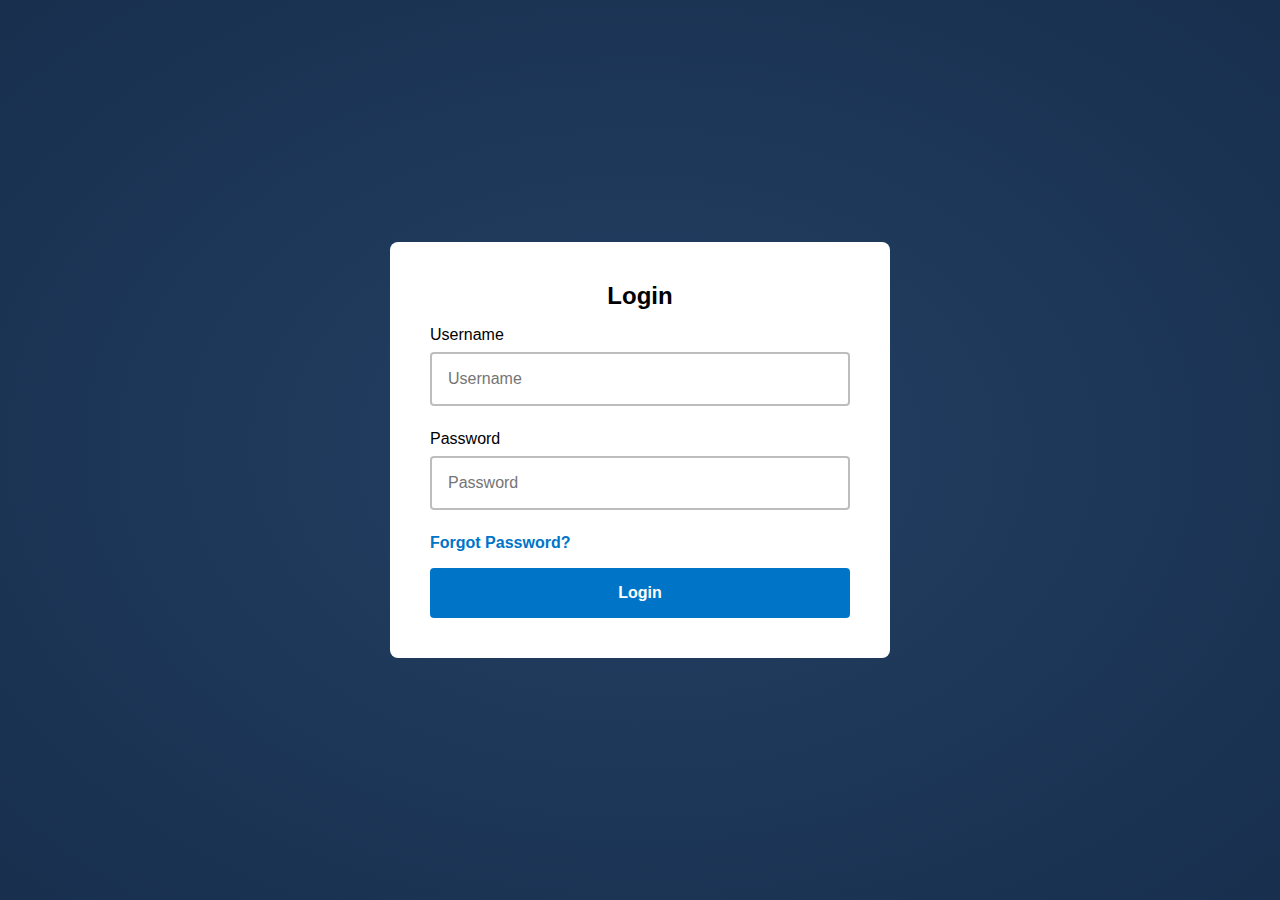
<file: index.html>
<html lang="en">
	<head>
		<meta charset="UTF-8" />
		<meta
			name="viewport"
			content="width=device-width, initial-scale=1.0, maximum-scale=1.0, user-scalable=0"
		/>

		<title>Netwalkers > Login</title>
		<link rel="shortcut icon" type="image/png" href="/files/favicon.png" />
		<link rel="stylesheet" href="/files/style/main.css" />
	</head>
	<body>
		<main>
			<form action="" autocomplete="off">
				<div class="formTitle">Login</div>
				<div class="inputArea">
					<div class="inputGroup">
						<label for="username"> Username</label>
						<input
							type="text"
							id="username"
							placeholder="Username"
						/>
						<p class="error"></p>
					</div>
					<div class="inputGroup">
						<label for="password"> Password</label>
						<input
							type="password"
							id="password"
							placeholder="Password"
						/>
						<p class="error"></p>
					</div>
					<div>
						<a href="forgot_password.html">Forgot Password?</a>
					</div>
					<div class="inputGroup">
						<input type="submit" value="Login" />
					</div>
				</div>
			</form>
		</main>
	</body>
	<script src="/files/js/index.js"></script>
</html>
</file>
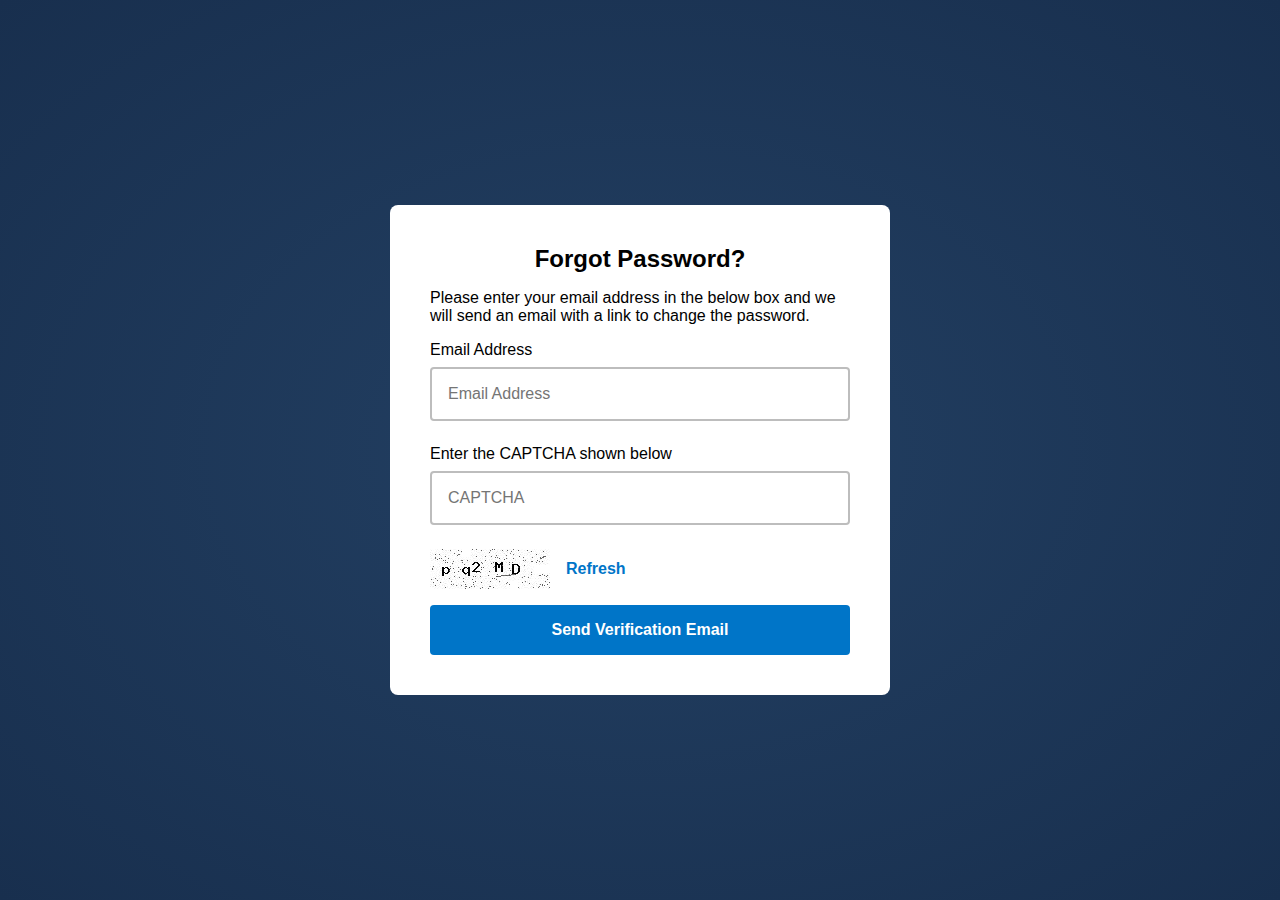
<file: forgot_password.html>
<html lang="en">
	<head>
		<meta charset="UTF-8" />
		<meta
			name="viewport"
			content="width=device-width, initial-scale=1.0, maximum-scale=1.0, user-scalable=0"
		/>

		<title>Netwalkers > Forgot Password</title>
		<link rel="shortcut icon" type="image/png" href="/files/favicon.png" />
		<link rel="stylesheet" href="/files/style/main.css" />
	</head>
	<body>
		<main>
			<form action="" autocomplete="off">
				<div class="formTitle">Forgot Password?</div>
				<div>
					Please enter your email address in the below box and we will
					send an email with a link to change the password.
				</div>
				<div class="inputArea">
					<div class="inputGroup">
						<label for="email"> Email Address</label>
						<input
							type="text"
							id="email"
							placeholder="Email Address"
						/>
						<p class="error"></p>
					</div>
					<div class="inputGroup">
						<label for="captcha">
							Enter the CAPTCHA shown below</label
						>
						<input type="text" id="captcha" placeholder="CAPTCHA" />
						<p class="error"></p>
					</div>
					<div class="captchaGroup">
						<img src="/files/images/captcha.jpg" alt="CAPTCHA" />
						<a href="#">Refresh</a>
					</div>
					<div class="inputGroup">
						<input type="submit" value="Send Verification Email" />
					</div>
				</div>
			</form>
		</main>
	</body>
	<script src="/files/js/forgot_password.js"></script>
</html>
</file>
<file: files/style/main.css>
* {
	margin: 0;
	padding: 0;

	box-sizing: border-box;
	outline: none;
	-webkit-tap-highlight-color: transparent;

	font-family: "Segoe UI", Tahoma, Verdana, sans-serif;
}

:root {
	--color1: black;
	--color2: white;
	--color3: #182f4e;
	--color4: #bdbdbd;
	--color5: #0075c8;
	--color6: #1aa0ff;
	--color7: red;

	--gap1: 8px;
	--gap2: 16px;
	--gap3: 24px;
	--gap4: 32px;
	--gap5: 40px;

	--bRad1: 4px;
	--bRad2: 8px;
}

main {
	display: flex;
	justify-content: center;

	height: 100%;
	overflow: auto;

	background: radial-gradient(#234063, var(--color3));

	padding: var(--gap5);
}

form {
	display: flex;
	flex-direction: column;
	gap: var(--gap2);
	align-items: center;

	width: min(100%, 500px);
	background-color: var(--color2);

	padding: var(--gap5);
	border-radius: var(--bRad2);
	margin: auto;
}

.formTitle {
	font-weight: bold;
	font-size: 1.5rem;
}

.inputArea {
	display: flex;
	flex-direction: column;
	gap: var(--gap2);

	width: 100%;
}

.inputGroup {
	display: flex;
	flex-direction: column;
	gap: var(--gap1);
}

input {
	display: block;
	padding: var(--gap2);

	border: 2px solid var(--color4);
	border-radius: var(--bRad1);
	font-size: 1rem;
}
input:hover {
	border-color: var(--color6);
}
input:focus {
	border-color: var(--color7);
}

input[type="submit"] {
	background-color: var(--color5);
	border: none;

	color: var(--color2);
	font-weight: bold;
}
input[type="submit"]:hover {
	background-color: var(--color6);
}

a {
	color: var(--color5);
	text-decoration: none;
	font-weight: bold;

	flex-shrink: 0;
}

.captchaGroup {
	display: flex;
	align-items: center;
	gap: var(--gap2);
}

.error {
	color: var(--color7);
}
</file>
